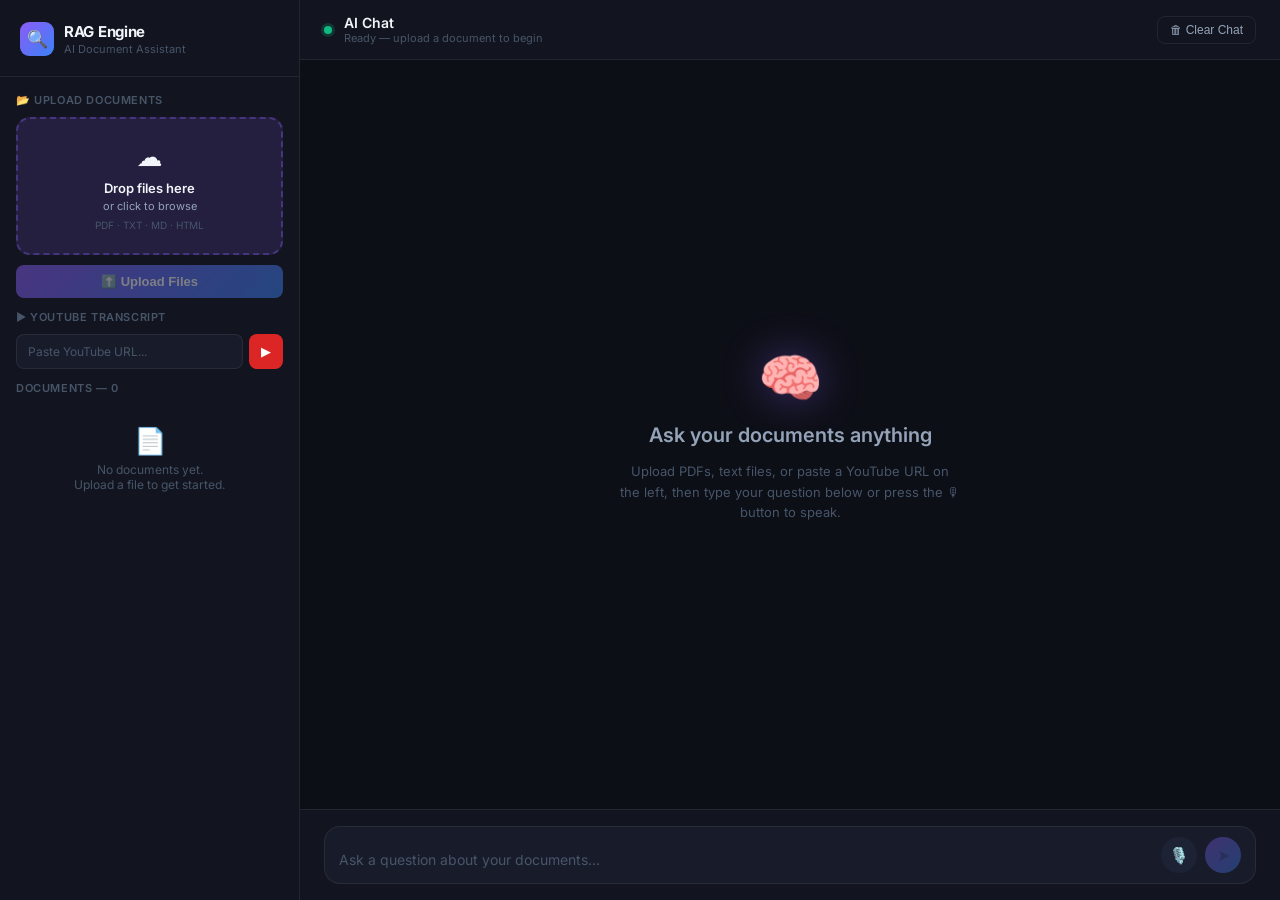
<file: index.html>
<!DOCTYPE html>
<html lang="en">
<head>
  <meta charset="UTF-8" />
  <meta name="viewport" content="width=device-width, initial-scale=1.0" />
  <title>RAG Search Engine — AI Document Assistant</title>
  <meta name="description" content="Upload documents and ask questions using AI-powered retrieval augmented generation." />
  <link rel="preconnect" href="https://fonts.googleapis.com" />
  <link rel="preconnect" href="https://fonts.gstatic.com" crossorigin />
  <link href="https://fonts.googleapis.com/css2?family=Inter:wght@300;400;500;600;700&display=swap" rel="stylesheet" />
  <style>
    :root {
      --bg-primary: #0d0f17;
      --bg-secondary: #12151f;
      --bg-card: #181c2a;
      --bg-hover: #1e2235;
      --border: rgba(255,255,255,0.07);
      --border-accent: rgba(139,92,246,0.4);
      --purple: #8b5cf6;
      --purple-light: #a78bfa;
      --purple-dim: rgba(139,92,246,0.15);
      --blue: #3b82f6;
      --blue-light: #60a5fa;
      --green: #10b981;
      --red: #ef4444;
      --text-primary: #f1f5f9;
      --text-secondary: #94a3b8;
      --text-muted: #475569;
      --sidebar-w: 300px;
      --radius: 14px;
      --radius-sm: 8px;
      --shadow: 0 4px 24px rgba(0,0,0,0.4);
      --transition: 0.2s ease;
    }

    *, *::before, *::after { box-sizing: border-box; margin: 0; padding: 0; }

    body {
      font-family: 'Inter', system-ui, sans-serif;
      background: var(--bg-primary);
      color: var(--text-primary);
      height: 100dvh;
      display: flex;
      overflow: hidden;
    }

    /* ── SCROLLBAR ── */
    ::-webkit-scrollbar { width: 6px; }
    ::-webkit-scrollbar-track { background: transparent; }
    ::-webkit-scrollbar-thumb { background: var(--bg-hover); border-radius: 3px; }

    /* ══════════════════════════════════════
       SIDEBAR
    ══════════════════════════════════════ */
    #sidebar {
      width: var(--sidebar-w);
      min-width: var(--sidebar-w);
      background: var(--bg-secondary);
      border-right: 1px solid var(--border);
      display: flex;
      flex-direction: column;
      gap: 0;
      overflow: hidden;
    }

    .sidebar-header {
      padding: 22px 20px 16px;
      border-bottom: 1px solid var(--border);
    }
    .sidebar-logo {
      display: flex;
      align-items: center;
      gap: 10px;
      margin-bottom: 4px;
    }
    .logo-icon {
      width: 34px; height: 34px;
      background: linear-gradient(135deg, var(--purple), var(--blue));
      border-radius: 9px;
      display: grid; place-items: center;
      font-size: 17px;
      flex-shrink: 0;
    }
    .logo-text { font-size: 15px; font-weight: 700; letter-spacing: -0.3px; }
    .logo-sub  { font-size: 11px; color: var(--text-muted); margin-top: 1px; }

    /* ── Upload zone ── */
    .upload-section { padding: 16px 16px 12px; }
    .upload-label {
      font-size: 11px; font-weight: 600; letter-spacing: 0.6px;
      text-transform: uppercase; color: var(--text-muted);
      margin-bottom: 10px; display: block;
    }

    #drop-zone {
      border: 2px dashed rgba(139,92,246,0.35);
      border-radius: var(--radius);
      padding: 22px 16px;
      text-align: center;
      cursor: pointer;
      transition: var(--transition);
      background: var(--purple-dim);
      position: relative;
    }
    #drop-zone:hover, #drop-zone.dragover {
      border-color: var(--purple);
      background: rgba(139,92,246,0.2);
    }
    #drop-zone input[type="file"] {
      position: absolute; inset: 0; opacity: 0; cursor: pointer; width: 100%; height: 100%;
    }
    .drop-icon { font-size: 26px; margin-bottom: 8px; }
    .drop-primary { font-size: 13px; font-weight: 600; color: var(--text-primary); }
    .drop-sub { font-size: 11px; color: var(--text-secondary); margin-top: 3px; }
    .drop-types { font-size: 10px; color: var(--text-muted); margin-top: 6px; }

    #upload-btn {
      width: 100%; margin-top: 10px; padding: 9px;
      background: linear-gradient(135deg, var(--purple), var(--blue));
      border: none; border-radius: var(--radius-sm);
      color: #fff; font-size: 13px; font-weight: 600;
      cursor: pointer; transition: var(--transition);
      display: flex; align-items: center; justify-content: center; gap: 7px;
    }
    #upload-btn:hover { opacity: 0.88; transform: translateY(-1px); }
    #upload-btn:disabled { opacity: 0.45; cursor: not-allowed; transform: none; }

    .upload-progress {
      display: none; margin-top: 10px;
      background: var(--bg-card); border-radius: var(--radius-sm);
      padding: 10px 12px; font-size: 12px; color: var(--text-secondary);
    }
    .progress-bar {
      height: 3px; background: var(--border); border-radius: 2px; margin-top: 8px; overflow: hidden;
    }
    .progress-fill {
      height: 100%; width: 0%;
      background: linear-gradient(90deg, var(--purple), var(--blue));
      border-radius: 2px;
      animation: progress-anim 1.4s ease-in-out infinite;
    }
    @keyframes progress-anim {
      0%   { width: 0%;   margin-left: 0% }
      50%  { width: 60%;  margin-left: 20% }
      100% { width: 0%;   margin-left: 100% }
    }

    /* ── YouTube section ── */
    .yt-section { padding: 0 16px 12px; }
    .yt-input-wrap { display: flex; gap: 6px; }
    #yt-url {
      flex: 1; padding: 9px 11px;
      background: var(--bg-card); border: 1px solid var(--border);
      border-radius: var(--radius-sm); color: var(--text-primary);
      font-family: inherit; font-size: 12px; outline: none; transition: var(--transition);
    }
    #yt-url:focus { border-color: var(--border-accent); }
    #yt-url::placeholder { color: var(--text-muted); }
    #yt-btn {
      padding: 9px 12px; background: #dc2626;
      border: none; border-radius: var(--radius-sm);
      color: #fff; font-size: 13px; cursor: pointer; transition: var(--transition);
      display: flex; align-items: center; gap: 5px;
    }
    #yt-btn:hover { opacity: 0.85; }

    /* ── Document list ── */
    .doc-section { flex: 1; overflow-y: auto; padding: 0 16px 16px; }
    .doc-count {
      font-size: 11px; font-weight: 600; letter-spacing: 0.6px;
      text-transform: uppercase; color: var(--text-muted); margin-bottom: 10px;
    }
    .doc-list { display: flex; flex-direction: column; gap: 6px; }

    .doc-item {
      background: var(--bg-card); border: 1px solid var(--border);
      border-radius: var(--radius-sm); padding: 10px 12px;
      display: flex; align-items: center; gap: 9px;
      transition: var(--transition); animation: slideIn 0.25s ease;
    }
    @keyframes slideIn {
      from { opacity: 0; transform: translateY(-6px); }
      to   { opacity: 1; transform: translateY(0); }
    }
    .doc-item:hover { background: var(--bg-hover); border-color: var(--border-accent); }
    .doc-icon { font-size: 18px; flex-shrink: 0; }
    .doc-info { flex: 1; min-width: 0; }
    .doc-name {
      font-size: 12px; font-weight: 500; overflow: hidden;
      text-overflow: ellipsis; white-space: nowrap;
    }
    .doc-meta { font-size: 10px; color: var(--text-muted); margin-top: 2px; }
    .doc-delete {
      background: none; border: none; color: var(--text-muted);
      cursor: pointer; font-size: 14px; padding: 3px;
      border-radius: 4px; transition: var(--transition); flex-shrink: 0;
    }
    .doc-delete:hover { color: var(--red); background: rgba(239,68,68,0.12); }

    .empty-docs {
      text-align: center; color: var(--text-muted); font-size: 12px;
      padding: 20px 0;
    }
    .empty-docs span { display: block; font-size: 26px; margin-bottom: 6px; }

    /* ══════════════════════════════════════
       MAIN CHAT AREA
    ══════════════════════════════════════ */
    #main {
      flex: 1; display: flex; flex-direction: column; overflow: hidden;
      background: var(--bg-primary);
    }

    /* ── Top bar ── */
    #topbar {
      padding: 14px 24px; border-bottom: 1px solid var(--border);
      display: flex; align-items: center; justify-content: space-between;
      background: var(--bg-secondary);
    }
    .topbar-left { display: flex; align-items: center; gap: 12px; }
    .status-dot {
      width: 8px; height: 8px; border-radius: 50%;
      background: var(--green);
      box-shadow: 0 0 0 3px rgba(16,185,129,0.2);
      animation: pulse 2s ease-in-out infinite;
    }
    @keyframes pulse {
      0%, 100% { box-shadow: 0 0 0 3px rgba(16,185,129,0.2); }
      50%       { box-shadow: 0 0 0 6px rgba(16,185,129,0.08); }
    }
    .topbar-title { font-size: 14px; font-weight: 600; }
    .topbar-sub   { font-size: 11px; color: var(--text-muted); }
    .topbar-right { display: flex; gap: 8px; }
    .btn-ghost {
      background: none; border: 1px solid var(--border);
      border-radius: var(--radius-sm); padding: 6px 12px;
      color: var(--text-secondary); font-size: 12px;
      cursor: pointer; transition: var(--transition);
      display: flex; align-items: center; gap: 5px;
    }
    .btn-ghost:hover { background: var(--bg-hover); color: var(--text-primary); }

    /* ── Chat messages ── */
    #chat-box {
      flex: 1; overflow-y: auto; padding: 24px;
      display: flex; flex-direction: column; gap: 20px;
    }

    .chat-welcome {
      display: flex; flex-direction: column; align-items: center;
      justify-content: center; height: 100%; gap: 14px;
      text-align: center; color: var(--text-muted);
    }
    .chat-welcome .w-icon {
      font-size: 52px;
      filter: drop-shadow(0 0 20px rgba(139,92,246,0.4));
    }
    .chat-welcome h2 { font-size: 20px; color: var(--text-secondary); font-weight: 600; }
    .chat-welcome p  { font-size: 13px; max-width: 340px; line-height: 1.6; }

    .msg-row {
      display: flex; gap: 12px;
      animation: msgIn 0.3s cubic-bezier(0.34,1.56,0.64,1);
    }
    @keyframes msgIn {
      from { opacity: 0; transform: translateY(12px) scale(0.97); }
      to   { opacity: 1; transform: translateY(0) scale(1); }
    }
    .msg-row.user-row { flex-direction: row-reverse; }

    .msg-avatar {
      width: 34px; height: 34px; border-radius: 50%; flex-shrink: 0;
      display: grid; place-items: center; font-size: 15px;
    }
    .user-row .msg-avatar {
      background: linear-gradient(135deg, var(--purple), var(--blue));
    }
    .bot-row .msg-avatar {
      background: linear-gradient(135deg, #1e293b, #334155);
      border: 1px solid var(--border);
    }

    .msg-body { max-width: 76%; display: flex; flex-direction: column; gap: 6px; }
    .user-row .msg-body { align-items: flex-end; }

    .msg-bubble {
      padding: 12px 16px; border-radius: 16px;
      font-size: 14px; line-height: 1.65;
    }
    .user-row .msg-bubble {
      background: linear-gradient(135deg, rgba(139,92,246,0.9), rgba(59,130,246,0.9));
      color: #fff;
      border-bottom-right-radius: 4px;
    }
    .bot-row .msg-bubble {
      background: var(--bg-card);
      border: 1px solid var(--border);
      color: var(--text-primary);
      border-bottom-left-radius: 4px;
      white-space: pre-wrap;
    }

    .msg-time { font-size: 10px; color: var(--text-muted); padding: 0 4px; }

    /* Source chips */
    .sources-wrap { display: flex; flex-wrap: wrap; gap: 5px; margin-top: 2px; }
    .source-chip {
      background: rgba(139,92,246,0.12); border: 1px solid rgba(139,92,246,0.25);
      color: var(--purple-light); font-size: 10px; font-weight: 500;
      padding: 3px 9px; border-radius: 20px;
      display: flex; align-items: center; gap: 4px;
      cursor: pointer; transition: var(--transition);
    }
    .source-chip:hover { background: rgba(139,92,246,0.25); }

    /* Typing indicator */
    .typing-indicator {
      display: flex; gap: 4px; padding: 14px 16px;
      background: var(--bg-card); border: 1px solid var(--border);
      border-radius: 16px; border-bottom-left-radius: 4px;
      width: fit-content;
    }
    .typing-dot {
      width: 7px; height: 7px; border-radius: 50%; background: var(--text-muted);
      animation: typingBounce 1.2s ease-in-out infinite;
    }
    .typing-dot:nth-child(2) { animation-delay: 0.2s; }
    .typing-dot:nth-child(3) { animation-delay: 0.4s; }
    @keyframes typingBounce {
      0%, 60%, 100% { transform: translateY(0); opacity: 0.4; }
      30%            { transform: translateY(-6px); opacity: 1; }
    }

    /* ── Input bar ── */
    #input-bar {
      padding: 16px 24px;
      background: var(--bg-secondary);
      border-top: 1px solid var(--border);
    }
    .input-container {
      background: var(--bg-card);
      border: 1px solid var(--border);
      border-radius: 16px;
      padding: 10px 14px;
      display: flex; align-items: flex-end; gap: 10px;
      transition: var(--transition);
    }
    .input-container:focus-within { border-color: var(--border-accent); }

    #question-input {
      flex: 1; background: none; border: none; outline: none;
      color: var(--text-primary); font-family: inherit; font-size: 14px;
      line-height: 1.5; resize: none; max-height: 120px;
      min-height: 24px; overflow-y: auto;
    }
    #question-input::placeholder { color: var(--text-muted); }

    .input-actions { display: flex; align-items: center; gap: 8px; flex-shrink: 0; }

    /* Mic button */
    #mic-btn {
      width: 36px; height: 36px; border-radius: 50%; border: none;
      background: var(--bg-hover); cursor: pointer;
      display: grid; place-items: center; font-size: 16px;
      transition: var(--transition); position: relative;
    }
    #mic-btn:hover { background: rgba(139,92,246,0.2); }
    #mic-btn.recording {
      background: rgba(239,68,68,0.2);
      animation: micPulse 1.2s ease-in-out infinite;
    }
    @keyframes micPulse {
      0%, 100% { box-shadow: 0 0 0 0   rgba(239,68,68,0.4); }
      50%       { box-shadow: 0 0 0 10px rgba(239,68,68,0); }
    }
    .mic-timer {
      position: absolute; bottom: -18px; left: 50%; transform: translateX(-50%);
      font-size: 9px; color: var(--red); white-space: nowrap;
      display: none;
    }
    #mic-btn.recording .mic-timer { display: block; }

    /* Send button */
    #send-btn {
      width: 36px; height: 36px; border-radius: 50%; border: none;
      background: linear-gradient(135deg, var(--purple), var(--blue));
      cursor: pointer; display: grid; place-items: center;
      font-size: 16px; transition: var(--transition);
    }
    #send-btn:hover { opacity: 0.85; transform: scale(1.05); }
    #send-btn:disabled { opacity: 0.35; cursor: not-allowed; transform: none; }

    /* ── Toasts ── */
    #toast-container {
      position: fixed; top: 20px; right: 20px;
      display: flex; flex-direction: column; gap: 8px; z-index: 9999;
    }
    .toast {
      background: var(--bg-card); border: 1px solid var(--border);
      border-radius: var(--radius-sm); padding: 12px 16px;
      font-size: 13px; display: flex; align-items: center; gap: 9px;
      box-shadow: var(--shadow); max-width: 340px;
      animation: toastIn 0.3s ease;
    }
    @keyframes toastIn {
      from { opacity: 0; transform: translateX(20px); }
      to   { opacity: 1; transform: translateX(0); }
    }
    .toast.success { border-color: rgba(16,185,129,0.4); }
    .toast.error   { border-color: rgba(239,68,68,0.4); }
    .toast.info    { border-color: var(--border-accent); }

    /* ── Source Modal ── */
    #source-modal {
      display: none; position: fixed; inset: 0;
      background: rgba(0,0,0,0.65); z-index: 1000;
      place-items: center; backdrop-filter: blur(4px);
    }
    #source-modal.open { display: grid; }
    .modal-card {
      background: var(--bg-card); border: 1px solid var(--border);
      border-radius: var(--radius); padding: 24px 24px 20px;
      max-width: 560px; width: 90%; max-height: 70vh;
      overflow-y: auto; box-shadow: var(--shadow);
      animation: modalIn 0.25s ease;
    }
    @keyframes modalIn {
      from { opacity: 0; transform: scale(0.94); }
      to   { opacity: 1; transform: scale(1); }
    }
    .modal-header {
      display: flex; justify-content: space-between; align-items: center;
      margin-bottom: 16px;
    }
    .modal-title { font-size: 14px; font-weight: 600; }
    .modal-close {
      background: none; border: none; color: var(--text-muted);
      font-size: 18px; cursor: pointer; padding: 2px 6px;
      border-radius: 4px; transition: var(--transition);
    }
    .modal-close:hover { background: var(--bg-hover); color: var(--text-primary); }
    .modal-meta { font-size: 11px; color: var(--text-muted); margin-bottom: 12px; }
    .modal-content {
      font-size: 13px; line-height: 1.7; color: var(--text-secondary);
      white-space: pre-wrap;
    }

    /* ── File selected preview ── */
    #selected-files {
      display: none; margin-top: 8px;
      background: var(--bg-card); border: 1px solid var(--border);
      border-radius: var(--radius-sm); padding: 10px 12px;
    }
    .sel-file {
      display: flex; align-items: center; gap: 8px;
      font-size: 12px; color: var(--text-secondary); padding: 3px 0;
    }
    .sel-file-name { flex: 1; overflow: hidden; text-overflow: ellipsis; white-space: nowrap; }
    .sel-file-size { color: var(--text-muted); flex-shrink: 0; }

    /* Responsive */
    @media (max-width: 640px) {
      #sidebar { display: none; }
    }
  </style>
</head>
<body>

<!-- ════════════════════ SIDEBAR ════════════════════ -->
<aside id="sidebar">
  <div class="sidebar-header">
    <div class="sidebar-logo">
      <div class="logo-icon">🔍</div>
      <div>
        <div class="logo-text">RAG Engine</div>
        <div class="logo-sub">AI Document Assistant</div>
      </div>
    </div>
  </div>

  <!-- Upload -->
  <div class="upload-section">
    <span class="upload-label">📂 Upload Documents</span>
    <div id="drop-zone">
      <input type="file" id="file-input" multiple accept=".pdf,.txt,.md,.html" />
      <div class="drop-icon">☁️</div>
      <div class="drop-primary">Drop files here</div>
      <div class="drop-sub">or click to browse</div>
      <div class="drop-types">PDF · TXT · MD · HTML</div>
    </div>
    <div id="selected-files"></div>
    <button id="upload-btn" disabled>⬆️ Upload Files</button>
    <div class="upload-progress" id="upload-progress">
      <span id="upload-status">Uploading & processing...</span>
      <div class="progress-bar"><div class="progress-fill"></div></div>
    </div>
  </div>

  <!-- YouTube -->
  <div class="yt-section">
    <span class="upload-label">▶️ YouTube Transcript</span>
    <div class="yt-input-wrap">
      <input type="text" id="yt-url" placeholder="Paste YouTube URL..." />
      <button id="yt-btn" title="Ingest YouTube video">▶</button>
    </div>
  </div>

  <!-- Document list -->
  <div class="doc-section">
    <div class="doc-count" id="doc-count">DOCUMENTS — 0</div>
    <div class="doc-list" id="doc-list">
      <div class="empty-docs">
        <span>📄</span>No documents yet.<br/>Upload a file to get started.
      </div>
    </div>
  </div>
</aside>

<!-- ════════════════════ MAIN ════════════════════ -->
<main id="main">
  <!-- Top bar -->
  <div id="topbar">
    <div class="topbar-left">
      <div class="status-dot"></div>
      <div>
        <div class="topbar-title">AI Chat</div>
        <div class="topbar-sub" id="topbar-sub">Ready — upload a document to begin</div>
      </div>
    </div>
    <div class="topbar-right">
      <button class="btn-ghost" onclick="clearHistory()">🗑 Clear Chat</button>
    </div>
  </div>

  <!-- Chat messages -->
  <div id="chat-box">
    <div class="chat-welcome" id="welcome-msg">
      <div class="w-icon">🧠</div>
      <h2>Ask your documents anything</h2>
      <p>Upload PDFs, text files, or paste a YouTube URL on the left, then type your question below or press the 🎙 button to speak.</p>
    </div>
  </div>

  <!-- Input bar -->
  <div id="input-bar">
    <div class="input-container">
      <textarea
        id="question-input"
        rows="1"
        placeholder="Ask a question about your documents…"
      ></textarea>
      <div class="input-actions">
        <button id="mic-btn" title="Hold to record voice query">
          🎙️
          <span class="mic-timer" id="mic-timer">0:00</span>
        </button>
        <button id="send-btn" title="Send question" disabled>➤</button>
      </div>
    </div>
  </div>
</main>

<!-- Source modal -->
<div id="source-modal">
  <div class="modal-card">
    <div class="modal-header">
      <div class="modal-title">📄 Source Excerpt</div>
      <button class="modal-close" onclick="closeModal()">✕</button>
    </div>
    <div class="modal-meta" id="modal-meta"></div>
    <div class="modal-content" id="modal-content"></div>
  </div>
</div>

<!-- Toast container -->
<div id="toast-container"></div>

<script>
  const API = 'http://localhost:8000';

  // ── State ──────────────────────────────────────────
  let selectedFiles  = [];
  let hasDocuments   = false;
  let mediaRecorder  = null;
  let audioChunks    = [];
  let recordingTimer = null;
  let recordSeconds  = 0;

  // ── DOM refs ───────────────────────────────────────
  const chatBox      = document.getElementById('chat-box');
  const welcomeMsg   = document.getElementById('welcome-msg');
  const questionInput= document.getElementById('question-input');
  const sendBtn      = document.getElementById('send-btn');
  const micBtn       = document.getElementById('mic-btn');
  const micTimer     = document.getElementById('mic-timer');
  const uploadBtn    = document.getElementById('upload-btn');
  const fileInput    = document.getElementById('file-input');
  const dropZone     = document.getElementById('drop-zone');
  const selectedDiv  = document.getElementById('selected-files');
  const uploadProg   = document.getElementById('upload-progress');
  const uploadStatus = document.getElementById('upload-status');
  const docList      = document.getElementById('doc-list');
  const docCount     = document.getElementById('doc-count');
  const topbarSub    = document.getElementById('topbar-sub');
  const ytUrl        = document.getElementById('yt-url');
  const ytBtn        = document.getElementById('yt-btn');

  // ── Init ───────────────────────────────────────────
  loadDocuments();

  // ── Textarea auto-resize ───────────────────────────
  questionInput.addEventListener('input', () => {
    questionInput.style.height = 'auto';
    questionInput.style.height = Math.min(questionInput.scrollHeight, 120) + 'px';
    sendBtn.disabled = !questionInput.value.trim() || !hasDocuments;
  });
  questionInput.addEventListener('keydown', e => {
    if (e.key === 'Enter' && !e.shiftKey) { e.preventDefault(); sendQuestion(); }
  });

  // ── File selection ─────────────────────────────────
  fileInput.addEventListener('change', e => handleFiles(e.target.files));

  dropZone.addEventListener('dragover',  e => { e.preventDefault(); dropZone.classList.add('dragover'); });
  dropZone.addEventListener('dragleave', ()  => dropZone.classList.remove('dragover'));
  dropZone.addEventListener('drop',      e => {
    e.preventDefault();
    dropZone.classList.remove('dragover');
    handleFiles(e.dataTransfer.files);
  });

  function handleFiles(files) {
    const allowed = ['.pdf', '.txt', '.md', '.html'];
    selectedFiles = Array.from(files).filter(f => {
      const ext = '.' + f.name.split('.').pop().toLowerCase();
      if (!allowed.includes(ext)) {
        showToast(`⚠️ "${f.name}" is not a supported type`, 'error');
        return false;
      }
      return true;
    });
    renderSelectedFiles();
  }

  function renderSelectedFiles() {
    if (!selectedFiles.length) {
      selectedDiv.style.display = 'none';
      uploadBtn.disabled = true;
      return;
    }
    selectedDiv.style.display = 'block';
    uploadBtn.disabled = false;
    selectedDiv.innerHTML = selectedFiles.map(f => `
      <div class="sel-file">
        <span>${fileIcon(f.name)}</span>
        <span class="sel-file-name">${f.name}</span>
        <span class="sel-file-size">${formatBytes(f.size)}</span>
      </div>
    `).join('');
  }

  function fileIcon(name) {
    const ext = name.split('.').pop().toLowerCase();
    return { pdf: '📕', txt: '📄', md: '📝', html: '🌐' }[ext] || '📄';
  }

  function formatBytes(bytes) {
    if (bytes < 1024) return bytes + ' B';
    if (bytes < 1024**2) return (bytes / 1024).toFixed(1) + ' KB';
    return (bytes / 1024**2).toFixed(1) + ' MB';
  }

  // ── Upload ─────────────────────────────────────────
  uploadBtn.addEventListener('click', uploadFiles);

  async function uploadFiles() {
    if (!selectedFiles.length) return;

    uploadBtn.disabled = true;
    uploadProg.style.display = 'block';
    uploadStatus.textContent = `Uploading ${selectedFiles.length} file(s)...`;

    const formData = new FormData();
    selectedFiles.forEach(f => formData.append('files', f));

    try {
      const res  = await fetch(`${API}/upload`, { method: 'POST', body: formData });
      const data = await res.json();

      if (!res.ok) throw new Error(data.detail || 'Upload failed');

      showToast(`✅ ${data.message} — ${data.total_chunks} chunks indexed`, 'success');
      selectedFiles = [];
      fileInput.value = '';
      renderSelectedFiles();
      loadDocuments();
    } catch (err) {
      showToast(`❌ ${err.message}`, 'error');
    } finally {
      uploadProg.style.display = 'none';
      uploadBtn.disabled = false;
    }
  }

  // ── YouTube ingest ────────────────────────────────
  ytBtn.addEventListener('click', ingestYouTube);
  ytUrl.addEventListener('keydown', e => { if (e.key === 'Enter') ingestYouTube(); });

  async function ingestYouTube() {
    const url = ytUrl.value.trim();
    if (!url) return showToast('Paste a YouTube URL first', 'info');

    ytBtn.disabled = true;
    ytBtn.textContent = '⏳';
    try {
      const res  = await fetch(`${API}/upload-youtube?url=${encodeURIComponent(url)}`, { method: 'POST' });
      const data = await res.json();
      if (!res.ok) throw new Error(data.detail);
      showToast(`✅ YouTube ingested — ${data.chunks_added} chunks added`, 'success');
      ytUrl.value = '';
      loadDocuments();
    } catch (err) {
      showToast(`❌ ${err.message}`, 'error');
    } finally {
      ytBtn.disabled = false;
      ytBtn.textContent = '▶';
    }
  }

  // ── Load documents ─────────────────────────────────
  async function loadDocuments() {
    try {
      const res  = await fetch(`${API}/documents`);
      const data = await res.json();
      renderDocList(data.documents || []);
      hasDocuments = data.total > 0;
      sendBtn.disabled = !hasDocuments || !questionInput.value.trim();
      topbarSub.textContent = hasDocuments
        ? `${data.total} document(s) loaded — ask away!`
        : 'Ready — upload a document to begin';
    } catch (_) { /* server may not be ready */ }
  }

  function renderDocList(docs) {
    docCount.textContent = `DOCUMENTS — ${docs.length}`;
    if (!docs.length) {
      docList.innerHTML = `<div class="empty-docs"><span>📄</span>No documents yet.<br/>Upload a file to get started.</div>`;
      return;
    }
    docList.innerHTML = docs.map(d => `
      <div class="doc-item" id="doc-${d.id}">
        <span class="doc-icon">${d.filename.startsWith('YouTube') ? '▶️' : fileIcon(d.filename)}</span>
        <div class="doc-info">
          <div class="doc-name" title="${d.filename}">${d.filename}</div>
          <div class="doc-meta">${formatBytes(d.size_bytes)} · ${relativeTime(d.upload_time)}</div>
        </div>
        <button class="doc-delete" onclick="deleteDoc('${d.id}', '${d.filename.replace(/'/g,"\\'")}')">✕</button>
      </div>
    `).join('');
    welcomeMsg.style.display = 'none';
  }

  function relativeTime(iso) {
    const diff = Date.now() - new Date(iso).getTime();
    const m = Math.floor(diff / 60000);
    if (m < 1)  return 'just now';
    if (m < 60) return `${m}m ago`;
    const h = Math.floor(m / 60);
    if (h < 24) return `${h}h ago`;
    return `${Math.floor(h/24)}d ago`;
  }

  // ── Delete document ────────────────────────────────
  async function deleteDoc(id, name) {
    if (!confirm(`Delete "${name}"?`)) return;
    try {
      const res = await fetch(`${API}/documents/${id}`, { method: 'DELETE' });
      if (!res.ok) throw new Error((await res.json()).detail);
      showToast(`🗑 Deleted "${name}"`, 'info');
      loadDocuments();
    } catch (err) {
      showToast(`❌ ${err.message}`, 'error');
    }
  }

  // ── Send text question ─────────────────────────────
  sendBtn.addEventListener('click', sendQuestion);

  async function sendQuestion() {
    const q = questionInput.value.trim();
    if (!q || !hasDocuments) return;

    appendMessage('user', q);
    questionInput.value = '';
    questionInput.style.height = 'auto';
    sendBtn.disabled = true;

    const typingEl = appendTyping();

    try {
      const res  = await fetch(`${API}/ask`, {
        method: 'POST',
        headers: { 'Content-Type': 'application/json' },
        body: JSON.stringify({ question: q })
      });
      const data = await res.json();
      if (!res.ok) throw new Error(data.detail);
      typingEl.remove();
      appendMessage('bot', data.answer, data.sources);
    } catch (err) {
      typingEl.remove();
      appendMessage('bot', `⚠️ Error: ${err.message}`);
    }
  }

  // ── Microphone recording ───────────────────────────
  micBtn.addEventListener('mousedown', startRecording);
  micBtn.addEventListener('touchstart', e => { e.preventDefault(); startRecording(); });
  micBtn.addEventListener('mouseup', stopRecording);
  micBtn.addEventListener('mouseleave', () => { if (mediaRecorder?.state === 'recording') stopRecording(); });
  micBtn.addEventListener('touchend', stopRecording);

  async function startRecording() {
    if (!hasDocuments) { showToast('Upload a document first!', 'info'); return; }
    try {
      const stream = await navigator.mediaDevices.getUserMedia({ audio: true });
      audioChunks  = [];
      mediaRecorder = new MediaRecorder(stream);
      mediaRecorder.ondataavailable = e => audioChunks.push(e.data);
      mediaRecorder.onstop = sendAudioQuery;
      mediaRecorder.start();
      micBtn.classList.add('recording');
      micBtn.textContent = '⏹️';
      recordSeconds = 0;
      micTimer.style.display = 'block';
      recordingTimer = setInterval(() => {
        recordSeconds++;
        const m = Math.floor(recordSeconds / 60);
        const s = String(recordSeconds % 60).padStart(2, '0');
        micTimer.textContent = `${m}:${s}`;
      }, 1000);
    } catch (err) {
      showToast('🎙 Mic access denied — check browser permissions', 'error');
    }
  }

  function stopRecording() {
    if (!mediaRecorder || mediaRecorder.state !== 'recording') return;
    mediaRecorder.stop();
    mediaRecorder.stream.getTracks().forEach(t => t.stop());
    clearInterval(recordingTimer);
    micBtn.classList.remove('recording');
    micBtn.textContent = '🎙️';
    micTimer.style.display = 'none';
    micTimer.textContent = '0:00';
  }

  async function sendAudioQuery() {
    if (recordSeconds < 1) { showToast('Recording too short', 'info'); return; }

    const blob = new Blob(audioChunks, { type: 'audio/webm' });
    appendMessage('user', `🎙️ Voice query (${recordSeconds}s)`);
    const typingEl = appendTyping();

    const formData = new FormData();
    formData.append('audio_file', blob, 'voice_query.webm');

    try {
      const res  = await fetch(`${API}/ask-audio`, { method: 'POST', body: formData });
      const data = await res.json();
      if (!res.ok) throw new Error(data.detail);
      typingEl.remove();
      appendMessage('user', `📝 Transcribed: "${data.transcription}"`, [], true);
      appendMessage('bot', data.answer, data.sources);
    } catch (err) {
      typingEl.remove();
      appendMessage('bot', `⚠️ Audio error: ${err.message}`);
    }
  }

  // ── Chat rendering ─────────────────────────────────
  function appendMessage(role, text, sources = [], subtle = false) {
    const row = document.createElement('div');
    row.className = `msg-row ${role === 'user' ? 'user-row' : 'bot-row'}`;

    const avatar = document.createElement('div');
    avatar.className = 'msg-avatar';
    avatar.textContent = role === 'user' ? '🧑' : '🤖';

    const body = document.createElement('div');
    body.className = 'msg-body';

    const bubble = document.createElement('div');
    bubble.className = 'msg-bubble';
    if (subtle) bubble.style.opacity = '0.7';
    bubble.textContent = text;

    const time = document.createElement('div');
    time.className = 'msg-time';
    time.textContent = new Date().toLocaleTimeString([], { hour: '2-digit', minute: '2-digit' });

    body.appendChild(bubble);

    // Source chips
    if (sources?.length) {
      const wrap = document.createElement('div');
      wrap.className = 'sources-wrap';
      sources.forEach((s, i) => {
        const chip = document.createElement('div');
        chip.className = 'source-chip';
        const fname = s.metadata?.source_file || s.metadata?.source || `Source ${i+1}`;
        const page  = s.metadata?.page ? ` p.${s.metadata.page}` : '';
        chip.textContent = `📎 ${fname}${page}`;
        chip.onclick = () => openModal(s, fname);
        wrap.appendChild(chip);
      });
      body.appendChild(wrap);
    }

    body.appendChild(time);
    row.appendChild(avatar);
    row.appendChild(body);
    chatBox.appendChild(row);
    chatBox.scrollTop = chatBox.scrollHeight;
    return row;
  }

  function appendTyping() {
    const row = document.createElement('div');
    row.className = 'msg-row bot-row';

    const avatar = document.createElement('div');
    avatar.className = 'msg-avatar';
    avatar.textContent = '🤖';

    const body = document.createElement('div');
    body.className = 'msg-body';

    const indicator = document.createElement('div');
    indicator.className = 'typing-indicator';
    indicator.innerHTML = `
      <div class="typing-dot"></div>
      <div class="typing-dot"></div>
      <div class="typing-dot"></div>`;

    body.appendChild(indicator);
    row.appendChild(avatar);
    row.appendChild(body);
    chatBox.appendChild(row);
    chatBox.scrollTop = chatBox.scrollHeight;
    return row;
  }

  // ── Source modal ───────────────────────────────────
  function openModal(source, name) {
    const meta = [];
    if (source.metadata?.source_file) meta.push(`File: ${source.metadata.source_file}`);
    if (source.metadata?.page)        meta.push(`Page: ${source.metadata.page}`);
    if (source.metadata?.type)        meta.push(`Type: ${source.metadata.type}`);
    document.getElementById('modal-meta').textContent = meta.join('  ·  ');
    document.getElementById('modal-content').textContent = source.content || '(no preview)';
    document.getElementById('source-modal').classList.add('open');
  }
  function closeModal() {
    document.getElementById('source-modal').classList.remove('open');
  }
  document.getElementById('source-modal').addEventListener('click', e => {
    if (e.target === document.getElementById('source-modal')) closeModal();
  });

  // ── Clear chat history ─────────────────────────────
  async function clearHistory() {
    await fetch(`${API}/clear-history`, { method: 'DELETE' });
    chatBox.innerHTML = '';
    welcomeMsg.style.display = hasDocuments ? 'none' : 'flex';
    chatBox.appendChild(welcomeMsg);
    showToast('🗑 Chat cleared', 'info');
  }

  // ── Toast notifications ────────────────────────────
  function showToast(msg, type = 'info', duration = 4000) {
    const toast = document.createElement('div');
    toast.className = `toast ${type}`;
    toast.textContent = msg;
    document.getElementById('toast-container').appendChild(toast);
    setTimeout(() => { toast.style.opacity = '0'; toast.style.transition = '0.4s'; setTimeout(() => toast.remove(), 400); }, duration);
  }

  // ── Refresh docs every 30s ────────────────────────
  setInterval(loadDocuments, 30000);

  // ── Escape closes modal ────────────────────────────
  document.addEventListener('keydown', e => { if (e.key === 'Escape') closeModal(); });
</script>
</body>
</html>
</file>
